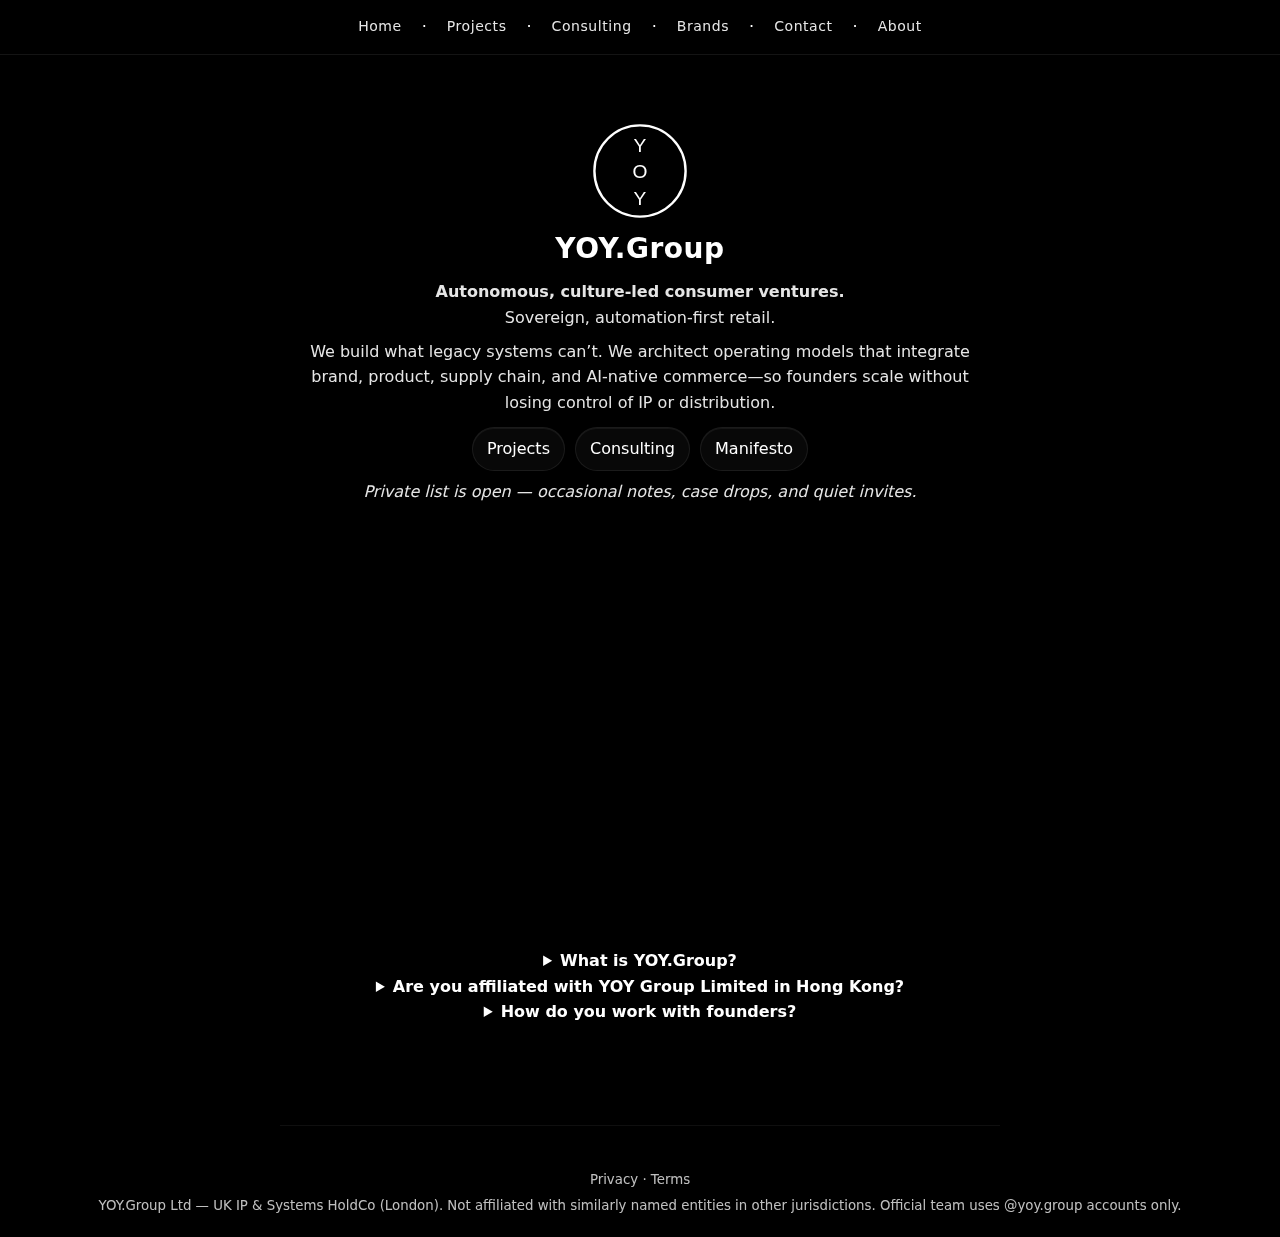
<file: index.html>
<!doctype html>
<meta name="robots" content="noindex, nofollow">
<html lang="en">
<head>
  <meta charset="utf-8">
  <meta name="viewport" content="width=device-width, initial-scale=1">

  <title>YOY.Group — IP & Systems HoldCo (London) | Autonomous, Culture-Led Consumer Ventures</title>
  <meta name="description" content="YOY.Group is a UK-based IP & systems holdco developing autonomous, culture-led consumer ventures. We architect operating models that integrate brand, product, supply chain, and AI-native commerce—so founders scale without losing control of IP or distribution. HQ: London. Not affiliated with similarly named entities in other jurisdictions.">
  <meta name="robots" content="index, follow">
  <link rel="canonical" href="https://yoy.group/">

  <!-- Identity -->
  <link rel="me" href="https://www.instagram.com/yoy.group/">
  <link rel="me" href="https://x.com/yoygroup">
  <link rel="me" href="https://www.linkedin.com/company/yoy-group/">
  <link rel="me" href="https://www.tiktok.com/@yoy_group">

  <!-- Icons -->
  <link rel="icon" type="image/svg+xml" href="/logo.svg?v=2">
  <link rel="alternate icon" type="image/png" sizes="32x32" href="/favicon.png?v=2">
  <link rel="apple-touch-icon" sizes="180x180" href="/apple-touch-icon.png?v=2">
  <meta name="theme-color" content="#000000">

  <!-- Open Graph / Twitter -->
  <meta property="og:type" content="website">
  <meta property="og:url" content="https://yoy.group/">
  <meta property="og:site_name" content="YOY.Group">
  <meta property="og:title" content="YOY.Group — IP & Systems HoldCo (London)">
  <meta property="og:description" content="Autonomous, culture-led consumer ventures. Sovereign, automation-first retail.">
  <meta property="og:image" content="https://yoy.group/assets/og-image.jpg">
  <meta property="og:image:width" content="1200">
  <meta property="og:image:height" content="630">
  <meta name="twitter:card" content="summary_large_image">
  <meta name="twitter:title" content="YOY.Group — IP & Systems HoldCo (London)">
  <meta name="twitter:description" content="Autonomous, culture-led consumer ventures. Sovereign, automation-first retail.">
  <meta name="twitter:site" content="@yoygroup">

  <link rel="stylesheet" href="/style.css?v=4">

  <!-- FAQ JSON-LD (keeps crawlers aligned) -->
  <script type="application/ld+json">
  {
    "@context": "https://schema.org",
    "@type": "FAQPage",
    "mainEntity": [
      {
        "@type": "Question",
        "name": "What is YOY.Group?",
        "acceptedAnswer": {
          "@type": "Answer",
          "text": "YOY.Group is a UK-based IP & systems holding company in London. We develop autonomous, culture-led consumer ventures and architect operating models that integrate brand, product, supply chain, and AI-native commerce."
        }
      },
      {
        "@type": "Question",
        "name": "Are you affiliated with YOY Group Limited in Hong Kong?",
        "acceptedAnswer": {
          "@type": "Answer",
          "text": "No. YOY.Group Ltd is a UK entity based in London and is not affiliated with similarly named entities in other jurisdictions."
        }
      },
      {
        "@type": "Question",
        "name": "How do you work with founders?",
        "acceptedAnswer": {
          "@type": "Answer",
          "text": "We design sovereign, automation-first retail operating models so founders can scale without losing control of IP or distribution."
        }
      }
    ]
  }
  </script>

  <!-- Organization JSON-LD -->
  <script type="application/ld+json">
  {
    "@context": "https://schema.org",
    "@type": "Organization",
    "name": "YOY.Group",
    "legalName": "YOY Group Ltd",
    "url": "https://yoy.group/",
    "foundingDate": "2025-10",
    "slogan": "We build what legacy systems can’t.",
    "description": "UK-based IP & systems holdco developing autonomous, culture-led consumer ventures; sovereign, automation-first retail models.",
    "logo": "https://yoy.group/logo.svg",
    "address": { "@type": "PostalAddress", "addressLocality": "London", "addressCountry": "GB" },
    "contactPoint": [{
      "@type": "ContactPoint",
      "contactType": "General",
      "email": "hello@yoy.group",
      "availableLanguage": ["en"]
    }],
    "sameAs": [
      "https://www.instagram.com/yoy.group/",
      "https://x.com/yoygroup",
      "https://www.linkedin.com/company/yoy-group/",
      "https://www.tiktok.com/@yoy_group",
      "https://find-and-update.company-information.service.gov.uk/company/16813789"
    ],
    "alternateName": ["YOY Group", "YOY Group Ltd"],
    "disambiguatingDescription": "Not affiliated with similarly named entities in other jurisdictions (e.g., YOY Group Limited in Hong Kong)."
  }
  </script>
</head>
<body>
  <nav>
    <a href="/">Home</a> ·
    <a href="/projects/">Projects</a> ·
    <a href="/consulting/">Consulting</a> ·
    <a href="/brands/">Brands</a> ·
    <a href="/contact/">Contact</a> ·
    <a href="/about/">About</a>
  </nav>

  <main class="container">
    <img src="/logo.svg" alt="YOY.Group" class="logo">
    <h1>YOY.Group</h1>
    <p><strong>Autonomous, culture-led consumer ventures.</strong><br> Sovereign, automation-first retail.</p>
    <p>We build what legacy systems can’t. We architect operating models that integrate brand, product, supply chain, and AI-native commerce—so founders scale without losing control of IP or distribution.</p>

    <div class="pills">
      <a class="pill" href="/projects/">Projects</a>
      <a class="pill" href="/consulting/">Consulting</a>
      <a class="pill" href="/manifesto/">Manifesto</a>
    </div>

    <!-- Private list -->
    <section aria-label="Private list">
      <p><em>Private list is open — occasional notes, case drops, and quiet invites.</em></p>
      <div style="max-width:600px;margin:0 auto;">
        <iframe
          data-tally-src="https://tally.so/embed/npqypE?alignLeft=1&hideTitle=1&transparentBackground=1&dynamicHeight=1"
          loading="lazy" width="100%" height="380" frameborder="0" marginheight="0" marginwidth="0"
          title="Join the Private List"></iframe>
      </div>
    </section>

    <!-- Visible FAQ (mirrors JSON-LD) -->
    <section aria-label="FAQ" style="max-width:650px;margin:48px auto 0;">
      <details>
        <summary><strong>What is YOY.Group?</strong></summary>
        <p>UK-based IP & systems holdco in London. We develop autonomous, culture-led consumer ventures and design operating models across brand, product, supply chain, and AI-native commerce.</p>
      </details>
      <details>
        <summary><strong>Are you affiliated with YOY Group Limited in Hong Kong?</strong></summary>
        <p>No. We’re a UK entity and not affiliated with similarly named entities elsewhere.</p>
      </details>
      <details>
        <summary><strong>How do you work with founders?</strong></summary>
        <p>We build sovereign, automation-first retail systems so you keep control of IP and distribution.</p>
      </details>
    </section>
  </main>

  <footer>
    <hr>
    <small>
      <a href="/privacy/">Privacy</a> · <a href="/terms/">Terms</a><br>
      YOY.Group Ltd — UK IP & Systems HoldCo (London). Not affiliated with similarly named entities in other jurisdictions. Official team uses @yoy.group accounts only.
    </small>
  </footer>

  <script async src="https://tally.so/widgets/embed.js"></script>
</body>
</html>
</file>
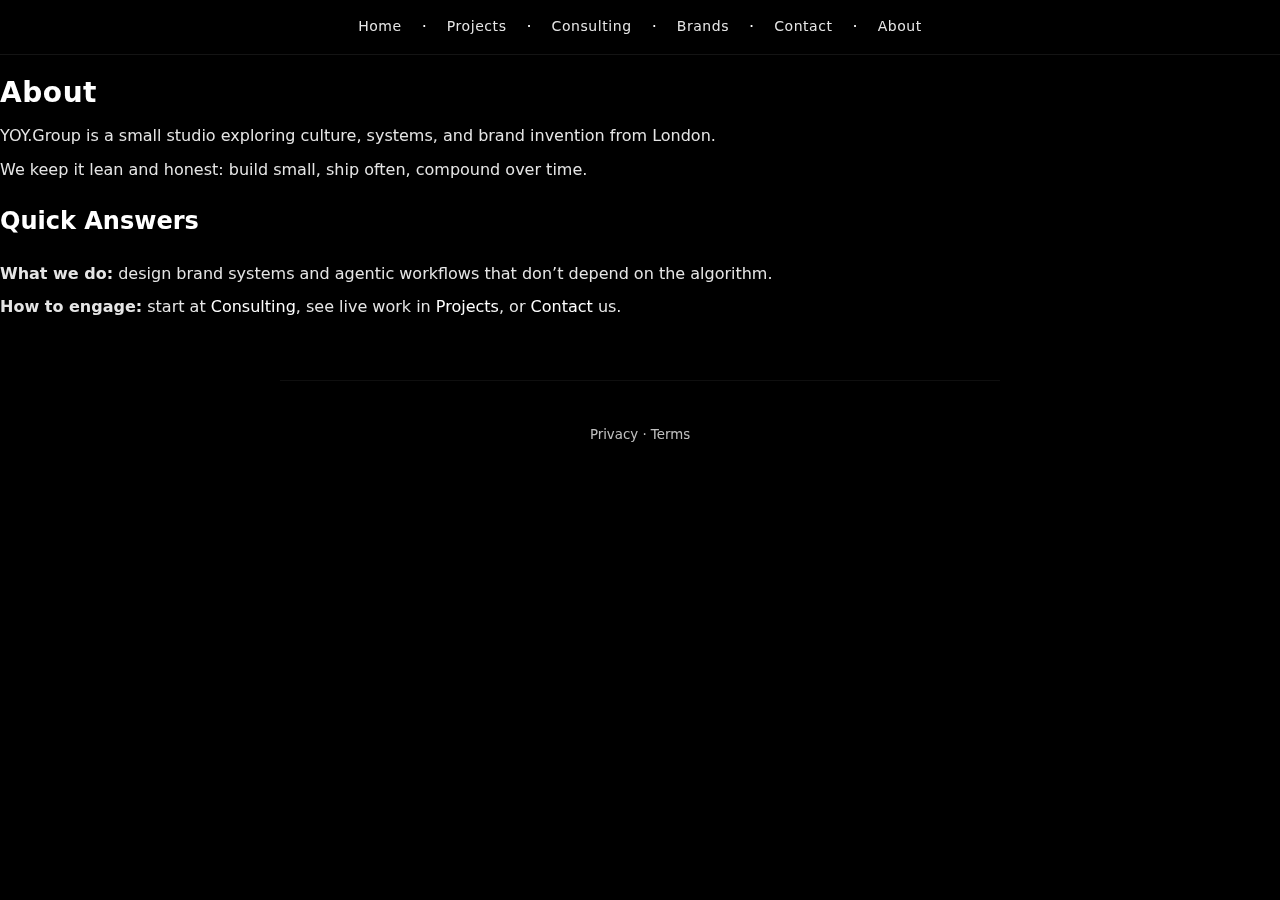
<file: about/index.html>
<!doctype html><html lang="en"><head>
<meta charset="utf-8"><title>About — YOY.Group</title>
<meta name="viewport" content="width=device-width, initial-scale=1">
<link rel="icon" href="/favicon.ico" sizes="any">
<link rel="icon" type="image/svg+xml" href="/logo.svg">
<link rel="canonical" href="https://yoy.group/about/">
<meta name="robots" content="index,follow,max-snippet:-1,max-image-preview:large,max-video-preview:-1">
<link rel="stylesheet" href="/style.css?v=2">

<!-- FAQ (GSO) -->
<script type="application/ld+json">
{"@context":"https://schema.org","@type":"FAQPage","mainEntity":[
{"@type":"Question","name":"What is YOY.Group?","acceptedAnswer":{"@type":"Answer","text":"YOY.Group is a small London-based studio that blends narrative design with agentic systems. We ship lean experiments, consulting work, and brand infrastructure."}},
{"@type":"Question","name":"What does YOY.Group believe?","acceptedAnswer":{"@type":"Answer","text":"We believe myth and machine can create living culture: rare, intimate, and hard to imitate. We prioritise sovereignty, elegance, and play."}},
{"@type":"Question","name":"How can I work with YOY.Group?","acceptedAnswer":{"@type":"Answer","text":"Start with the Consulting page for scope and use-cases, or say hello via the Contact page."}}
]}
</script>

<!-- Org entity -->
<script type="application/ld+json">
{"@context":"https://schema.org","@type":"Organization","name":"YOY.Group","url":"https://yoy.group/","logo":"https://yoy.group/logo.svg","sameAs":["https://www.linkedin.com/company/yoy-group"],"address":{"@type":"PostalAddress","addressLocality":"London","addressCountry":"UK"}}
</script>
</head><body>
<nav>
  <a href="/">Home</a> · <a href="/projects/">Projects</a> · <a href="/consulting/">Consulting</a> ·
  <a href="/brands/">Brands</a> · <a href="/contact/">Contact</a> · <a href="/about/">About</a>
</nav>
<main>
<h1>About</h1>
<p>YOY.Group is a small studio exploring culture, systems, and brand invention from London.</p>
<p>We keep it lean and honest: build small, ship often, compound over time.</p>

<h2>Quick Answers</h2>
<p><strong>What we do:</strong> design brand systems and agentic workflows that don’t depend on the algorithm.</p>
<p><strong>How to engage:</strong> start at <a href="/consulting/">Consulting</a>, see live work in <a href="/projects/">Projects</a>, or <a href="/contact/">Contact</a> us.</p>
</main>
<footer><hr><small><a href="/privacy/">Privacy</a> · <a href="/terms/">Terms</a></small></footer>
</body></html>
</file>
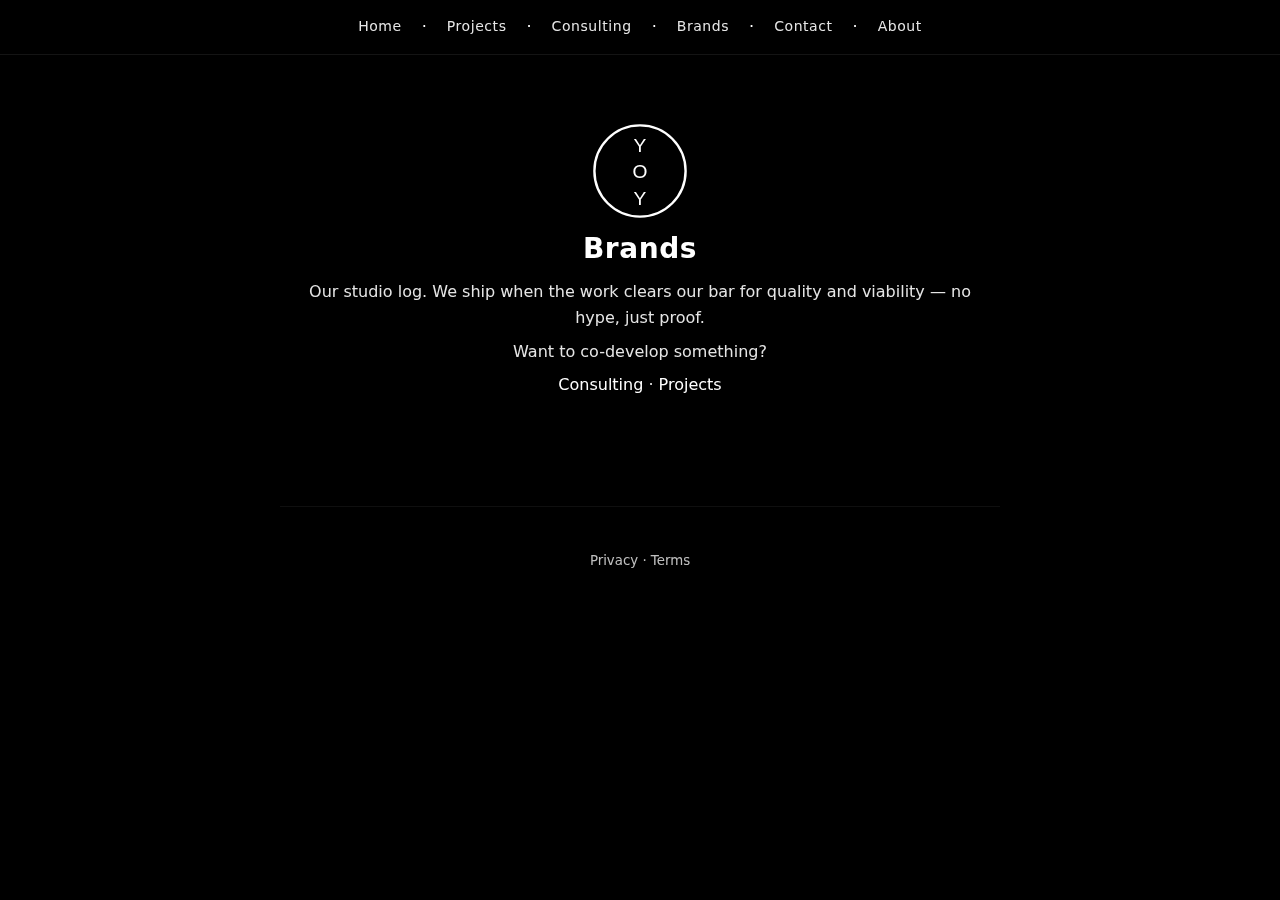
<file: brands/index.html>
<!doctype html>
<html lang="en">
<head>
  <meta charset="utf-8">
  <title>Brands — YOY.Group</title>
  <meta name="viewport" content="width=device-width, initial-scale=1">
  <link rel="icon" href="/favicon.ico" sizes="any">
  <link rel="icon" type="image/svg+xml" href="/logo.svg">
  <link rel="canonical" href="https://yoy.group/brands/">
  <meta name="robots" content="index,follow,max-snippet:-1,max-image-preview:large,max-video-preview:-1">

  <!-- Updated description -->
  <meta name="description" content="Our studio log. We ship when the work clears our bar for quality and viability — no hype, just proof.">
  <meta property="og:title" content="Brands — YOY.Group">
  <meta property="og:description" content="Our studio log. Proof-driven builds that clear our bar for quality and viability.">
  <meta name="twitter:title" content="Brands — YOY.Group">
  <meta name="twitter:description" content="Our studio log. Proof-driven builds that clear our bar for quality and viability.">

  <link rel="stylesheet" href="/style.css?v=3">

  <!-- FAQ (GSO) -->
  <script type="application/ld+json">
  {
    "@context":"https://schema.org",
    "@type":"FAQPage",
    "mainEntity":[
      {
        "@type":"Question",
        "name":"What is YOY.Group working on?",
        "acceptedAnswer":{
          "@type":"Answer",
          "text":"A studio log of culture and commerce experiments. We announce only when builds are proof-rich and real."
        }
      },
      {
        "@type":"Question",
        "name":"How do I collaborate?",
        "acceptedAnswer":{
          "@type":"Answer",
          "text":"Start on Consulting for scoped work or reach out via Contact with a one-paragraph brief."
        }
      }
    ]
  }
  </script>
</head>
<body>
  <nav>
    <a href="/">Home</a> · <a href="/projects/">Projects</a> · <a href="/consulting/">Consulting</a> ·
    <a href="/brands/">Brands</a> · <a href="/contact/">Contact</a> · <a href="/about/">About</a>
  </nav>
  <main class="container">
    <img src="/logo.svg" alt="YOY Group" class="logo">
    <h1>Brands</h1>
    <p>Our studio log. We ship when the work clears our bar for quality and viability — no hype, just proof.</p>
    <p>Want to co-develop something?</p>
    <p><a href="/consulting/">Consulting</a> · <a href="/projects/">Projects</a></p>
  </main>
  <footer><hr><small><a href="/privacy/">Privacy</a> · <a href="/terms/">Terms</a></small></footer>
</body>
</html>
</file>
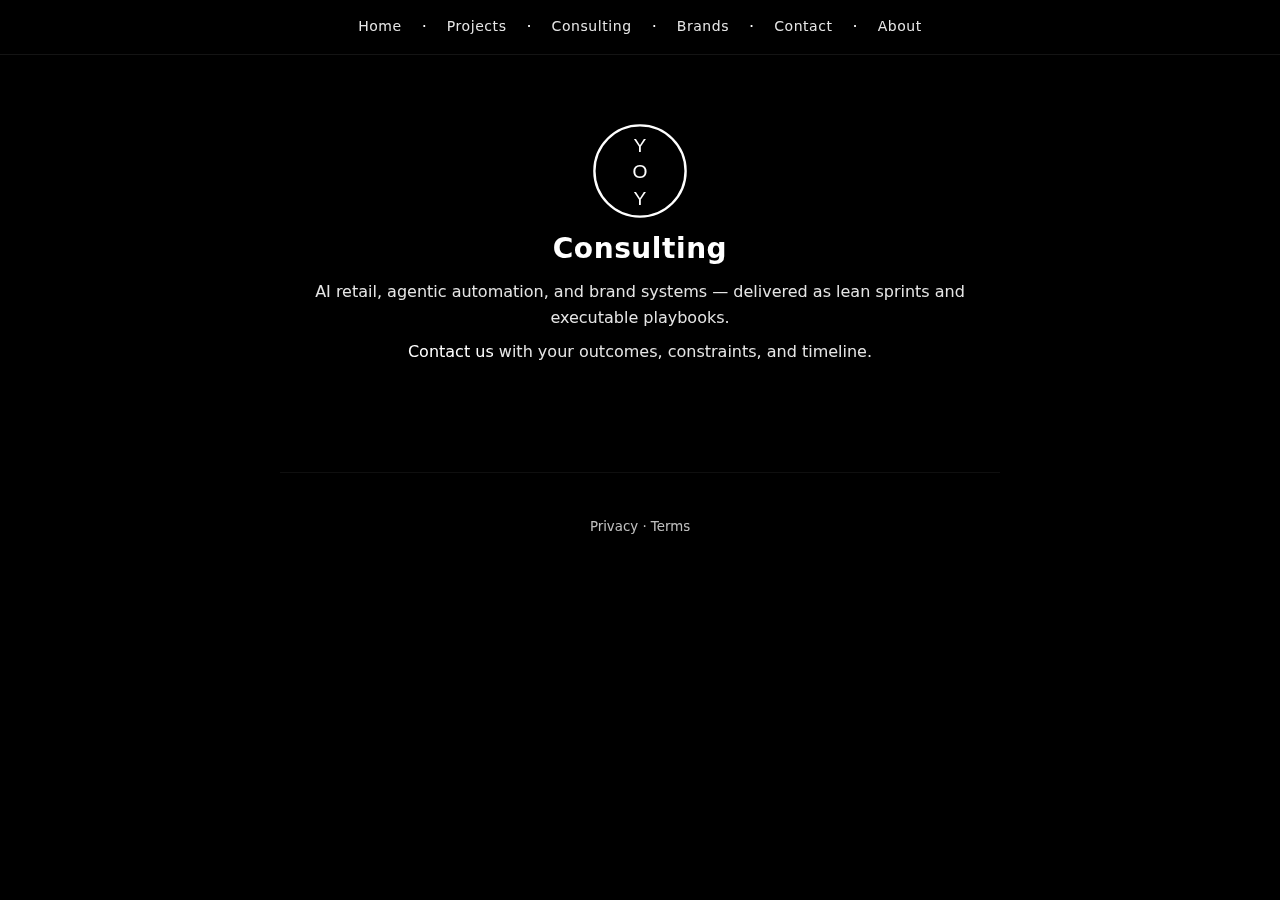
<file: consulting/index.html>
<!doctype html>
<html lang="en">
<head>
  <meta charset="utf-8">
  <title>Consulting — YOY.Group</title>
  <meta name="viewport" content="width=device-width, initial-scale=1">
  <link rel="icon" href="/favicon.ico" sizes="any">
  <link rel="icon" type="image/svg+xml" href="/logo.svg">
  <link rel="canonical" href="https://yoy.group/consulting/">
  <meta name="robots" content="index,follow,max-snippet:-1,max-image-preview:large,max-video-preview:-1">

  <!-- Updated description -->
  <meta name="description" content="AI retail, agentic automation, and brand systems — delivered as lean sprints and executable playbooks.">
  <meta property="og:title" content="Consulting — YOY.Group">
  <meta property="og:description" content="AI-native strategy, modular brand systems, retail ops, and automation — delivered as sprints and executable playbooks.">
  <meta name="twitter:title" content="Consulting — YOY.Group">
  <meta name="twitter:description" content="AI-native strategy, modular brand systems, retail ops, and automation — delivered as sprints and executable playbooks.">

  <link rel="stylesheet" href="/style.css?v=3">

  <!-- FAQ (GSO) -->
  <script type="application/ld+json">
  {
    "@context":"https://schema.org",
    "@type":"FAQPage",
    "mainEntity":[
      {
        "@type":"Question",
        "name":"What services do you offer?",
        "acceptedAnswer":{
          "@type":"Answer",
          "text":"AI-native product strategy, modular brand systems, retail ops, agentic automation design, and launch playbooks."
        }
      },
      {
        "@type":"Question",
        "name":"Who is a good fit?",
        "acceptedAnswer":{
          "@type":"Answer",
          "text":"Founders and teams who want lean, high-leverage systems with a strong narrative core."
        }
      },
      {
        "@type":"Question",
        "name":"How do we start?",
        "acceptedAnswer":{
          "@type":"Answer",
          "text":"Send context via Contact; typical start is a 2–4 week design sprint with clear deliverables."
        }
      }
    ]
  }
  </script>
</head>
<body>
  <nav>
    <a href="/">Home</a> · <a href="/projects/">Projects</a> · <a href="/consulting/">Consulting</a> ·
    <a href="/brands/">Brands</a> · <a href="/contact/">Contact</a> · <a href="/about/">About</a>
  </nav>
  <main class="container">
    <img src="/logo.svg" alt="YOY Group" class="logo">
    <h1>Consulting</h1>
    <p>AI retail, agentic automation, and brand systems — delivered as lean sprints and executable playbooks.</p>
    <p><a href="/contact/">Contact us</a> with your outcomes, constraints, and timeline.</p>
  </main>
  <footer><hr><small><a href="/privacy/">Privacy</a> · <a href="/terms/">Terms</a></small></footer>
</body>
</html>
</file>
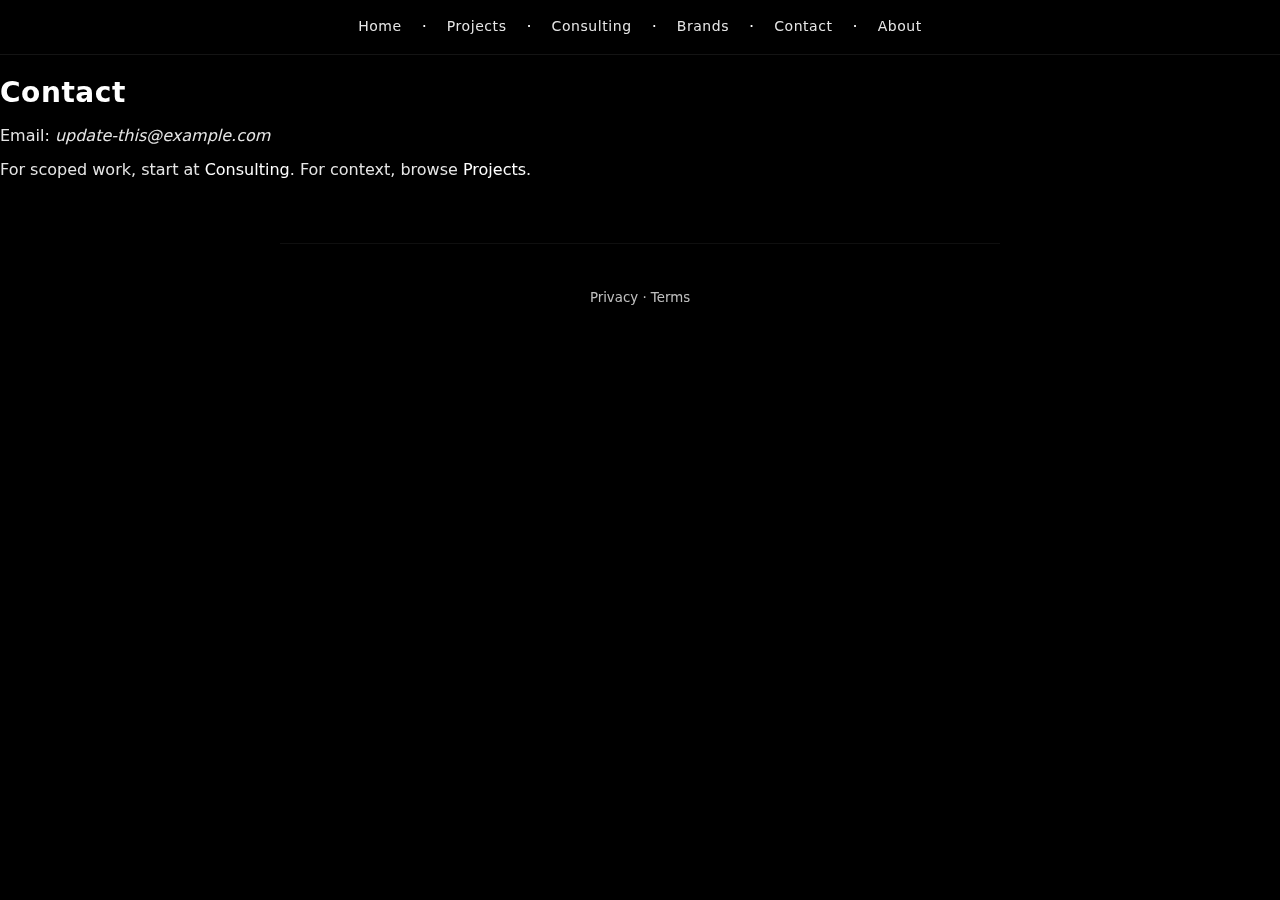
<file: contact/index.html>
<!doctype html><html lang="en"><head>
<meta charset="utf-8"><title>Contact — YOY.Group</title>
<meta name="viewport" content="width=device-width, initial-scale=1">
<link rel="icon" href="/favicon.ico" sizes="any">
<link rel="icon" type="image/svg+xml" href="/logo.svg">
<link rel="canonical" href="https://yoy.group/contact/">
<meta name="robots" content="index,follow,max-snippet:-1,max-image-preview:large,max-video-preview:-1">
<link rel="stylesheet" href="/style.css">

<!-- FAQ (GSO) -->
<script type="application/ld+json">
{"@context":"https://schema.org","@type":"FAQPage","mainEntity":[
{"@type":"Question","name":"How do I contact YOY.Group?","acceptedAnswer":{"@type":"Answer","text":"Email is best; include your goal, timeline, and constraints. We usually reply within 48 hours."}},
{"@type":"Question","name":"Where are you based?","acceptedAnswer":{"@type":"Answer","text":"London, UK with global collaborators."}}
]}
</script>

<!-- Local entity for GEO -->
<script type="application/ld+json">
{"@context":"https://schema.org","@type":"LocalBusiness","name":"YOY.Group","url":"https://yoy.group/","image":"https://yoy.group/logo.svg","address":{"@type":"PostalAddress","addressLocality":"London","addressCountry":"UK"}}
</script>
</head><body>
<nav>
  <a href="/">Home</a> · <a href="/projects/">Projects</a> · <a href="/consulting/">Consulting</a> ·
  <a href="/brands/">Brands</a> · <a href="/contact/">Contact</a> · <a href="/about/">About</a>
</nav>
<main>
<h1>Contact</h1>
<p>Email: <em>update-this@example.com</em></p>
<p>For scoped work, start at <a href="/consulting/">Consulting</a>. For context, browse <a href="/projects/">Projects</a>.</p>
</main>
<footer><hr><small><a href="/privacy/">Privacy</a> · <a href="/terms/">Terms</a></small></footer>
</body></html>
</file>
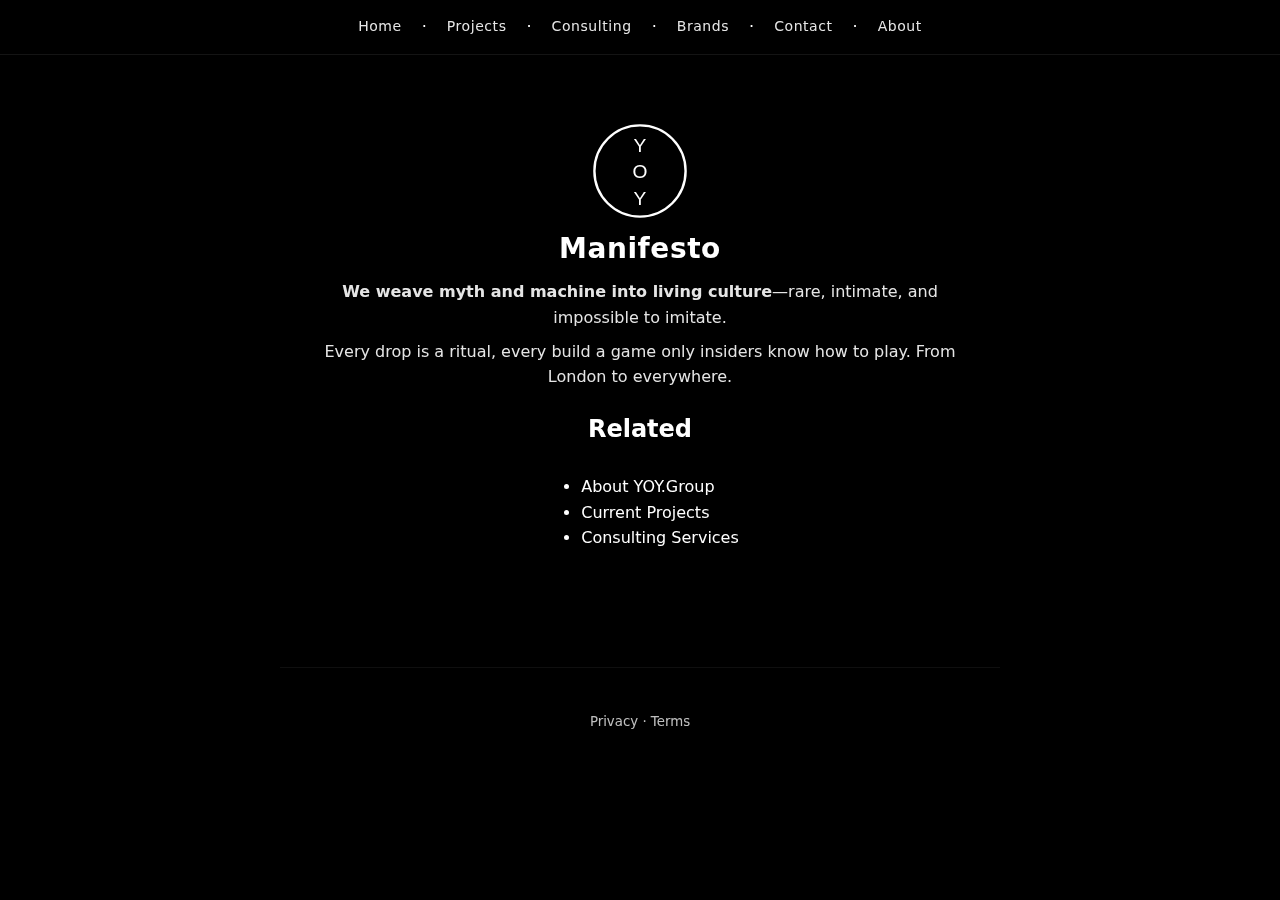
<file: manifesto/index.html>
<!doctype html><html lang="en"><head>
<meta charset="utf-8"><title>Manifesto — YOY.Group</title>
<meta name="viewport" content="width=device-width, initial-scale=1">
<link rel="icon" href="/favicon.ico" sizes="any">
<link rel="icon" type="image/svg+xml" href="/logo.svg">
<link rel="canonical" href="https://yoy.group/manifesto/">
<meta name="robots" content="index,follow,max-snippet:-1,max-image-preview:large,max-video-preview:-1">
<link rel="stylesheet" href="/style.css?v=2">

<!-- FAQ (GSO) -->
<script type="application/ld+json">
{"@context":"https://schema.org","@type":"FAQPage","mainEntity":[
{"@type":"Question","name":"What is the YOY.Group manifesto?","acceptedAnswer":{"@type":"Answer","text":"We weave myth and machine into living culture—rare, intimate, and impossible to imitate. Every drop is a ritual; every build is a game only insiders know how to play."}},
{"@type":"Question","name":"What makes YOY.Group different?","acceptedAnswer":{"@type":"Answer","text":"Sovereign, story-first systems. We build small, honest, and compounding."}}
]}
</script>
</head><body>
<nav>
  <a href="/">Home</a> · <a href="/projects/">Projects</a> · <a href="/consulting/">Consulting</a> ·
  <a href="/brands/">Brands</a> · <a href="/contact/">Contact</a> · <a href="/about/">About</a>
</nav>
<main class="container">
  <img src="/logo.svg" alt="YOY Group" class="logo">
<h1>Manifesto</h1>
<p><strong>We weave myth and machine into living culture</strong>—rare, intimate, and impossible to imitate.</p>
<p>Every drop is a ritual, every build a game only insiders know how to play. From London to everywhere.</p>

<h2>Related</h2>
<ul>
  <li><a href="/about/">About YOY.Group</a></li>
  <li><a href="/projects/">Current Projects</a></li>
  <li><a href="/consulting/">Consulting Services</a></li>
</ul>
</main>
<footer><hr><small><a href="/privacy/">Privacy</a> · <a href="/terms/">Terms</a></small></footer>
</body></html>
</file>
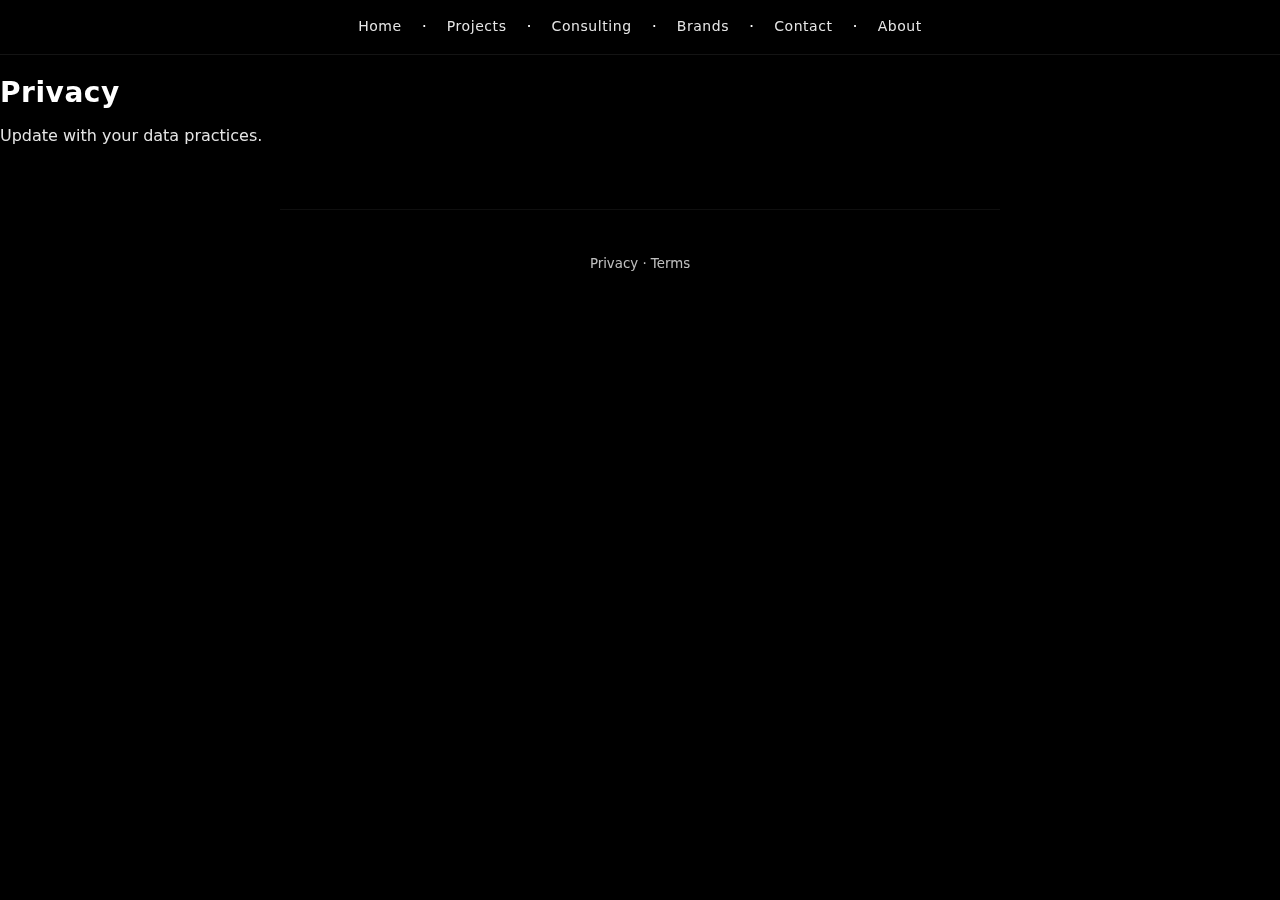
<file: privacy/index.html>
<!doctype html><html lang="en"><head>
<meta charset="utf-8"><title>Privacy — YOY.Group</title>
<meta name="viewport" content="width=device-width, initial-scale=1">
<link rel="icon" href="/favicon.ico" sizes="any">
<link rel="icon" type="image/svg+xml" href="/logo.svg">
<link rel="canonical" href="https://yoy.group/privacy/">
<meta name="robots" content="noindex,follow">
<link rel="stylesheet" href="/style.css?v=2">

<!-- Minimal FAQ to satisfy AI scrapers without indexing -->
<script type="application/ld+json">
{"@context":"https://schema.org","@type":"FAQPage","mainEntity":[
{"@type":"Question","name":"Why do you collect data?","acceptedAnswer":{"@type":"Answer","text":"To operate the site and understand basic usage. We do not sell personal data."}}
]}
</script>
</head><body>
<nav>
  <a href="/">Home</a> · <a href="/projects/">Projects</a> · <a href="/consulting/">Consulting</a> ·
  <a href="/brands/">Brands</a> · <a href="/contact/">Contact</a> · <a href="/about/">About</a>
</nav>
<main><h1>Privacy</h1><p>Update with your data practices.</p></main>
<footer><hr><small><a href="/privacy/">Privacy</a> · <a href="/terms/">Terms</a></small></footer>
</body></html>
</file>
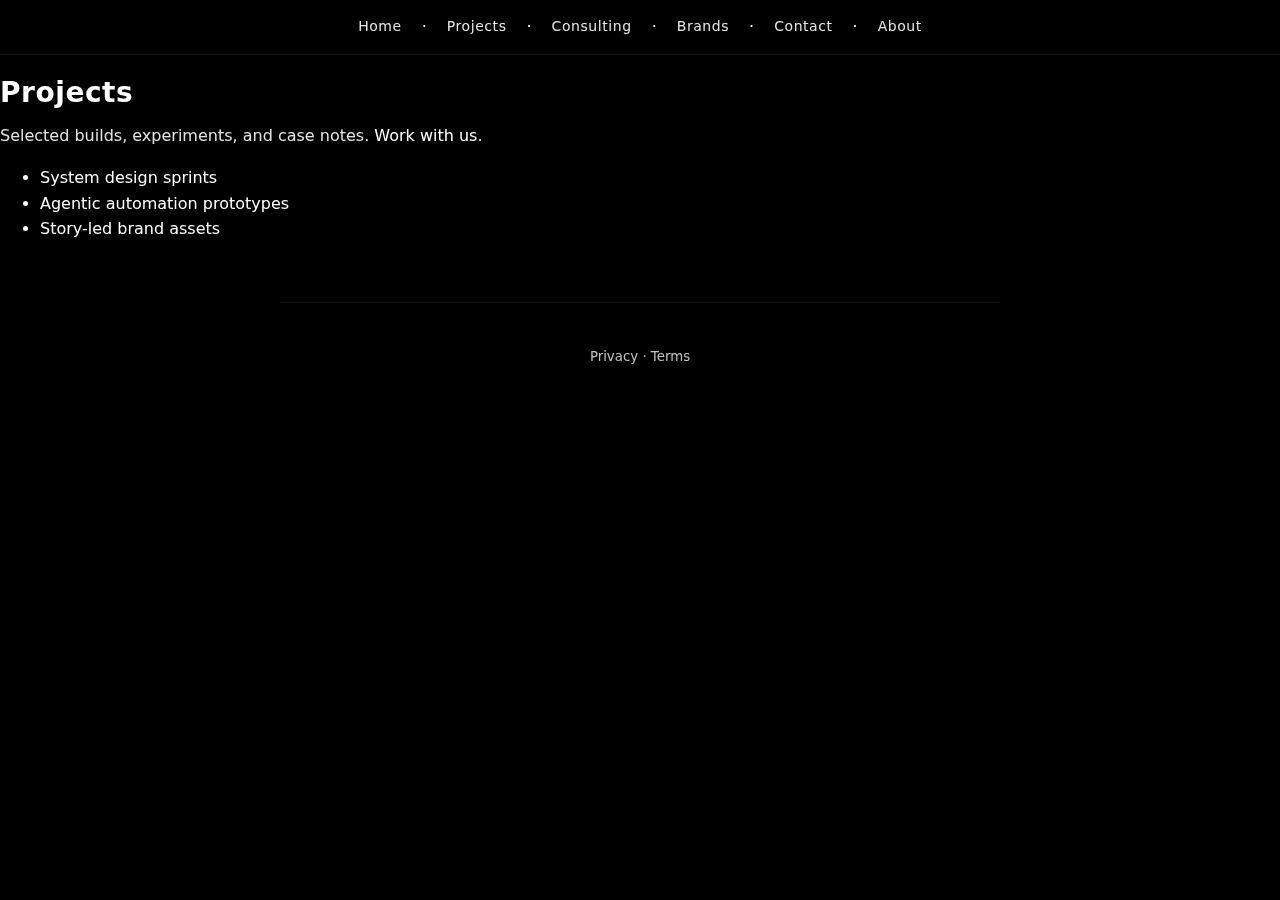
<file: projects/index.html>
<!doctype html><html lang="en"><head>
<meta charset="utf-8"><title>Projects — YOY.Group</title>
<meta name="viewport" content="width=device-width, initial-scale=1">
<link rel="icon" href="/favicon.ico" sizes="any">
<link rel="icon" type="image/svg+xml" href="/logo.svg">
<link rel="canonical" href="https://yoy.group/projects/">
<meta name="robots" content="index,follow,max-snippet:-1,max-image-preview:large,max-video-preview:-1">
<link rel="stylesheet" href="/style.css">

<!-- FAQ (GSO) -->
<script type="application/ld+json">
{"@context":"https://schema.org","@type":"FAQPage","mainEntity":[
{"@type":"Question","name":"What kinds of projects does YOY.Group take on?","acceptedAnswer":{"@type":"Answer","text":"Brand systems, AI-enabled workflows, lightweight ecommerce experiments, and culture/story-led campaigns."}},
{"@type":"Question","name":"Do you do case studies?","acceptedAnswer":{"@type":"Answer","text":"Yes—selected case notes publish here as we ship. For scoped work, see the Consulting page."}},
{"@type":"Question","name":"How do I propose a project?","acceptedAnswer":{"@type":"Answer","text":"Send a short brief via the Contact page with outcomes, constraints, and timeline."}}
]}
</script>
</head><body>
<nav>
  <a href="/">Home</a> · <a href="/projects/">Projects</a> · <a href="/consulting/">Consulting</a> ·
  <a href="/brands/">Brands</a> · <a href="/contact/">Contact</a> · <a href="/about/">About</a>
</nav>
<main>
<h1>Projects</h1>
<p>Selected builds, experiments, and case notes. <a href="/consulting/">Work with us</a>.</p>
<ul>
  <li>System design sprints</li>
  <li>Agentic automation prototypes</li>
  <li>Story-led brand assets</li>
</ul>
</main>
<footer><hr><small><a href="/privacy/">Privacy</a> · <a href="/terms/">Terms</a></small></footer>
</body></html>
</file>
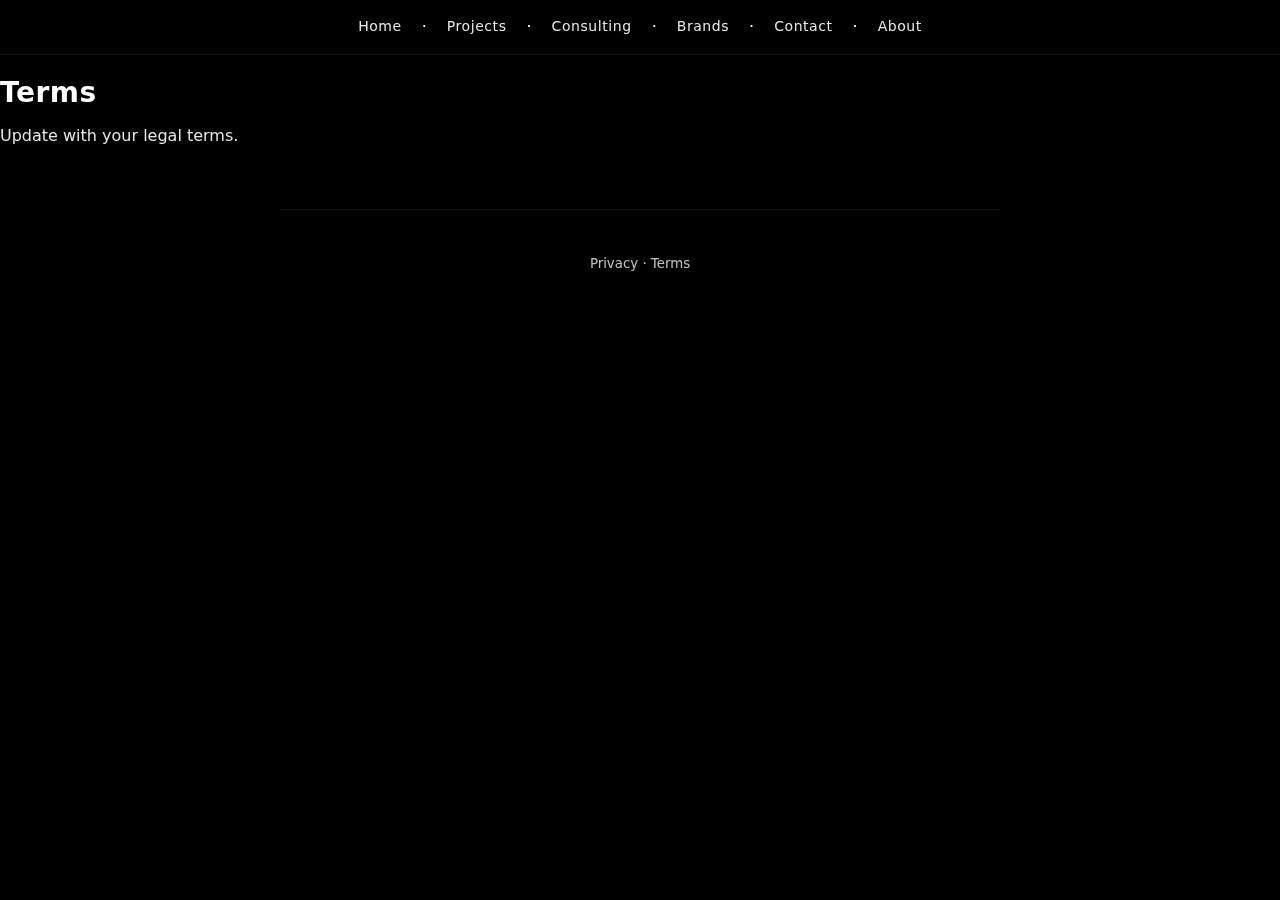
<file: terms/index.html>
<!doctype html><html lang="en"><head>
<meta charset="utf-8"><title>Terms — YOY.Group</title>
<meta name="viewport" content="width=device-width, initial-scale=1">
<link rel="icon" href="/favicon.ico" sizes="any">
<link rel="icon" type="image/svg+xml" href="/logo.svg">
<link rel="canonical" href="https://yoy.group/terms/">
<meta name="robots" content="noindex,follow">
<link rel="stylesheet" href="/style.css">

<script type="application/ld+json">
{"@context":"https://schema.org","@type":"FAQPage","mainEntity":[
{"@type":"Question","name":"What are your terms of use?","acceptedAnswer":{"@type":"Answer","text":"Standard terms apply; by using this site you agree to our usage and privacy policies."}}
]}
</script>
</head><body>
<nav>
  <a href="/">Home</a> · <a href="/projects/">Projects</a> · <a href="/consulting/">Consulting</a> ·
  <a href="/brands/">Brands</a> · <a href="/contact/">Contact</a> · <a href="/about/">About</a>
</nav>
<main><h1>Terms</h1><p>Update with your legal terms.</p></main>
<footer><hr><small><a href="/privacy/">Privacy</a> · <a href="/terms/">Terms</a></small></footer>
</body></html>
</file>
<file: style.css>
/* ===== YOY.Group luxury/minimal UI ===== */
:root{
  --bg:#000; --fg:#fff; --muted:#bdbdbd; --line:rgba(255,255,255,.08);
}

*{ box-sizing:border-box; }

html,body{
  margin:0; padding:0;
  background:var(--bg); color:var(--fg);
  font-family: ui-sans-serif, -apple-system, Segoe UI, Roboto, Inter, system-ui, Helvetica, Arial, sans-serif;
  line-height:1.6;
  -webkit-font-smoothing:antialiased; -moz-osx-font-smoothing:grayscale;
}

/* links: no blue/purple anywhere */
a, a:visited{ color:var(--fg) !important; text-decoration:none; }
a:hover, a:focus{ opacity:.85; text-decoration:none; }
a:focus-visible{ outline:1px dashed rgba(255,255,255,.5); outline-offset:2px; }

/* layout */
.container{ max-width:720px; margin:0 auto; padding:40px 20px; text-align:center; }
.logo{ width:96px; height:auto; display:block; margin:28px auto 8px; }

/* type */
h1{ font-size:28px; font-weight:700; margin:8px 0 6px; letter-spacing:.02em; }
p{ color:#e5e5e5; margin:8px 0; }

/* sticky top nav */
nav{
  position:sticky; top:0; z-index:100;
  display:flex; gap:20px; justify-content:center; align-items:center;
  padding:14px 16px;
  background:rgba(0,0,0,.55); backdrop-filter:saturate(120%) blur(6px);
  border-bottom:1px solid var(--line);
}
nav a{ font-size:14px; letter-spacing:.04em; opacity:.9; }
nav a:hover{ opacity:1; }

/* spacing below nav */
main{ margin-top:16px; }

/* footer */
footer{ margin:60px 0 20px; text-align:center; opacity:.75; }
footer a{ color:var(--fg) !important; }

/* mobile */
@media (max-width:640px){
  nav{ gap:12px; padding:12px 10px; flex-wrap:wrap; }
  nav a{ font-size:13px; }
  .logo{ width:80px; margin-top:18px; }
  h1{ font-size:22px; }
  .container{ padding:24px 16px; }
}
/* centered list blocks inside centered container */
.container ul{ display:inline-block; text-align:left; margin-top:6px; }

/* soften <hr> to feel premium + not full-bleed */
hr{ border:0; border-top:1px solid var(--line); max-width:720px; margin:40px auto; }

/* glassy “pills” for primary nav-like links */
.pills{ display:flex; gap:10px; justify-content:center; margin:10px 0 4px; }
.pill{
  display:inline-block; padding:8px 14px; border-radius:9999px;
  border:1px solid var(--line); background:rgba(255,255,255,.03);
  box-shadow: inset 0 1px 0 rgba(255,255,255,.06);
}
.pill:hover{ background:rgba(255,255,255,.06); opacity:1; }

/* ----- Mobile polish for pills + spacing ----- */
.pills{ display:flex; gap:10px; justify-content:center; flex-wrap:wrap; margin:12px 0 6px; }
.pill{ display:inline-block; padding:8px 14px; border-radius:9999px;
       border:1px solid var(--line); background:rgba(255,255,255,.03);
       box-shadow: inset 0 1px 0 rgba(255,255,255,.06); }
.pill:hover{ background:rgba(255,255,255,.06); opacity:1; }

@media (max-width:640px){
  /* give content a bit more space below the wrapped nav */
  main{ margin-top:24px; }
  .pill{ padding:10px 14px; font-size:14px; }
}

/* optional: make inline links look tappable without turning blue */
a, a:visited{ border-bottom:1px solid transparent; }
a:hover{ border-bottom-color: rgba(255,255,255,.25); }
</file>
